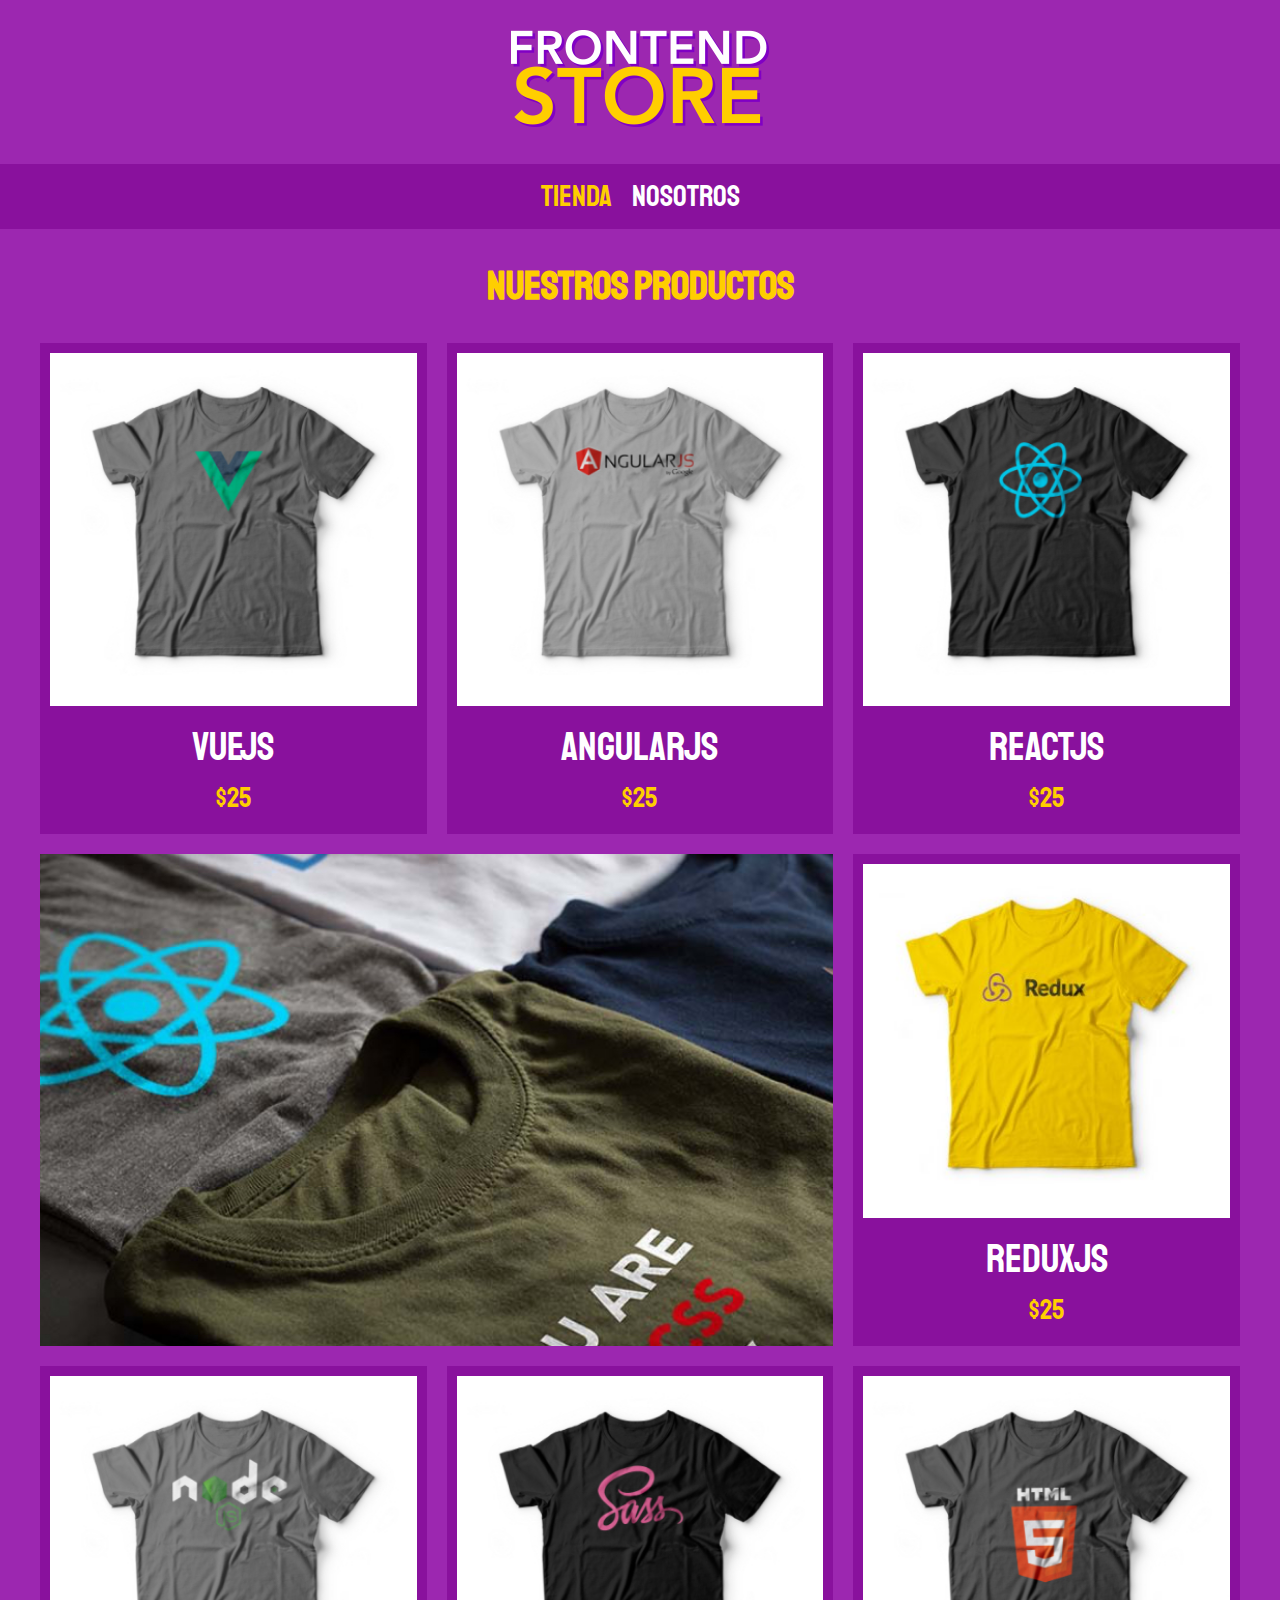
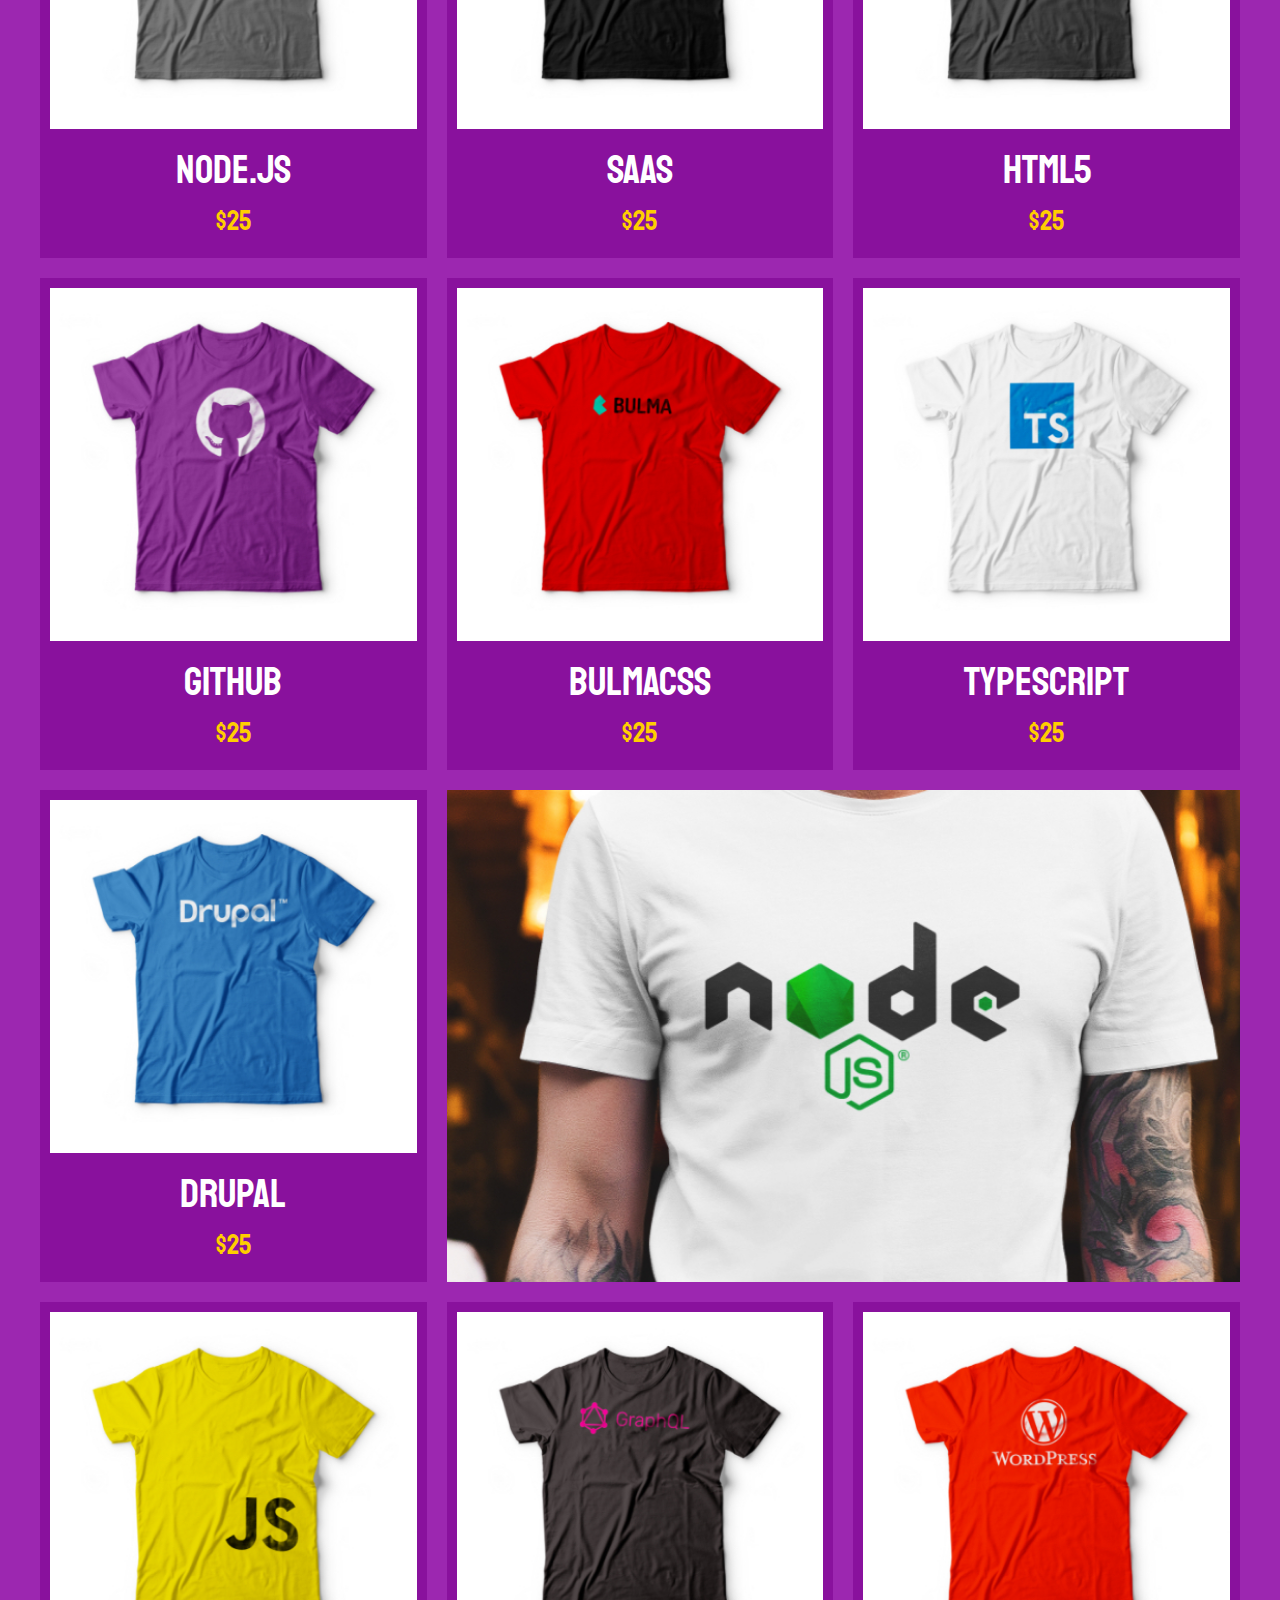
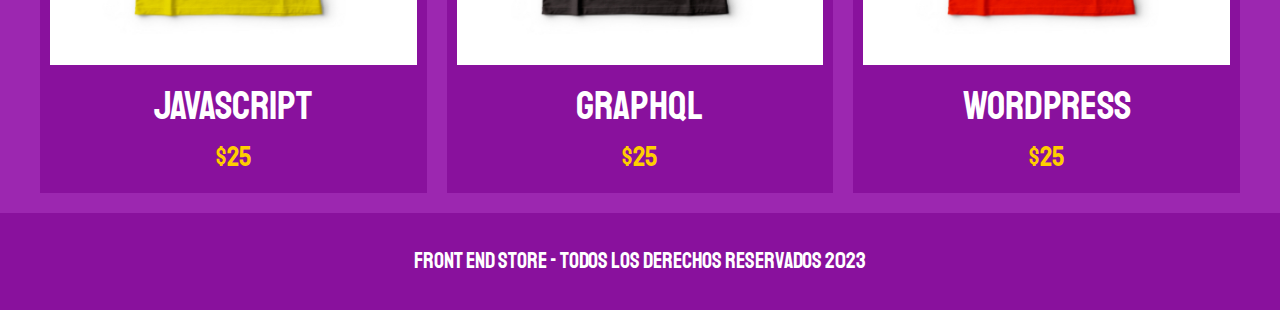
<file: index.html>
<!DOCTYPE html>
<html lang="en">
<head>
    <meta charset="UTF-8">
    <meta http-equiv="X-UA-Compatible" content="IE=edge">
    <meta name="viewport" content="width=device-width, initial-scale=1.0">
    <title>FrontEnd Store</title>
    <link rel="stylesheet" href="css/normalize.css">
    <link href="https://fonts.googleapis.com/css2?family=Staatliches&display=swap" rel="stylesheet">
    <link rel="stylesheet" href="css/style.css">
</head>
<body>
    <header class="header">
        <a href="index.html">
            <img class="header__logo" src="img/logo.png" alt="Logotipo">
        </a>
    </header>

    <nav class="navegacion">
        <a class="navegacion__enlace navegacion__enlace--activo" href="index.html">Tienda</a>
        <a class="navegacion__enlace" href="nosotros.html">Nosotros</a>
    </nav>

    <main class="contenedor">
        <h1>Nuestros Productos</h1>

        <div class="grid">
            <div class="producto">
                <a href="producto.html">
                    <img class="producto__imagen" src="img/1.jpg" alt="imagen camisa">
                    <div class="producto__informacion">
                        <p class="producto__nombre">VueJS</p>
                        <p class="producto__precio">$25</p>
                    </div>
                </a>
            </div> <!--.producto-->
            <div class="producto">
                <a href="producto.html">
                    <img class="producto__imagen" src="img/2.jpg" alt="imagen camisa">
                    <div class="producto__informacion">
                        <p class="producto__nombre">AngularJS</p>
                        <p class="producto__precio">$25</p>
                    </div>
                </a>
            </div> <!--.producto-->
            <div class="producto">
                <a href="producto.html">
                    <img class="producto__imagen" src="img/3.jpg" alt="imagen camisa">
                    <div class="producto__informacion">
                        <p class="producto__nombre">ReactJS</p>
                        <p class="producto__precio">$25</p>
                    </div>
                </a>
            </div> <!--.producto-->
            <div class="producto">
                <a href="producto.html">
                    <img class="producto__imagen" src="img/4.jpg" alt="imagen camisa">
                    <div class="producto__informacion">
                        <p class="producto__nombre">ReduxJS</p>
                        <p class="producto__precio">$25</p>
                    </div>
                </a>
            </div> <!--.producto-->
            <div class="producto">
                <a href="producto.html">
                    <img class="producto__imagen" src="img/5.jpg" alt="imagen camisa">
                    <div class="producto__informacion">
                        <p class="producto__nombre">Node.js</p>
                        <p class="producto__precio">$25</p>
                    </div>
                </a>
            </div> <!--.producto-->
            <div class="producto">
                <a href="producto.html">
                    <img class="producto__imagen" src="img/6.jpg" alt="imagen camisa">
                    <div class="producto__informacion">
                        <p class="producto__nombre">SAAS</p>
                        <p class="producto__precio">$25</p>
                    </div>
                </a>
            </div> <!--.producto-->
            <div class="producto">
                <a href="producto.html">
                    <img class="producto__imagen" src="img/7.jpg" alt="imagen camisa">
                    <div class="producto__informacion">
                        <p class="producto__nombre">HTML5</p>
                        <p class="producto__precio">$25</p>
                    </div>
                </a>
            </div> <!--.producto-->
            <div class="producto">
                <a href="producto.html">
                    <img class="producto__imagen" src="img/8.jpg" alt="imagen camisa">
                    <div class="producto__informacion">
                        <p class="producto__nombre">Github</p>
                        <p class="producto__precio">$25</p>
                    </div>
                </a>
            </div> <!--.producto-->
            <div class="producto">
                <a href="producto.html">
                    <img class="producto__imagen" src="img/9.jpg" alt="imagen camisa">
                    <div class="producto__informacion">
                        <p class="producto__nombre">BulmaCSS</p>
                        <p class="producto__precio">$25</p>
                    </div>
                </a>
            </div> <!--.producto-->
            <div class="producto">
                <a href="producto.html">
                    <img class="producto__imagen" src="img/10.jpg" alt="imagen camisa">
                    <div class="producto__informacion">
                        <p class="producto__nombre">TypeScript</p>
                        <p class="producto__precio">$25</p>
                    </div>
                </a>
            </div> <!--.producto-->
            <div class="producto">
                <a href="producto.html">
                    <img class="producto__imagen" src="img/11.jpg" alt="imagen camisa">
                    <div class="producto__informacion">
                        <p class="producto__nombre">Drupal</p>
                        <p class="producto__precio">$25</p>
                    </div>
                </a>
            </div> <!--.producto-->
            <div class="producto">
                <a href="producto.html">
                    <img class="producto__imagen" src="img/12.jpg" alt="imagen camisa">
                    <div class="producto__informacion">
                        <p class="producto__nombre">JavaScript</p>
                        <p class="producto__precio">$25</p>
                    </div>
                </a>
            </div> <!--.producto-->
            <div class="producto">
                <a href="producto.html">
                    <img class="producto__imagen" src="img/13.jpg" alt="imagen camisa">
                    <div class="producto__informacion">
                        <p class="producto__nombre">GraphQL</p>
                        <p class="producto__precio">$25</p>
                    </div>
                </a>
            </div> <!--.producto-->
            <div class="producto">
                <a href="producto.html">
                    <img class="producto__imagen" src="img/14.jpg" alt="imagen camisa">
                    <div class="producto__informacion">
                        <p class="producto__nombre">WordPress</p>
                        <p class="producto__precio">$25</p>
                    </div>
                </a>
            </div> <!--.producto-->

            <div class="grafico grafico--camisas"></div>
            <div class="grafico grafico--node"></div>
        </div>
    </main>

    <footer class="footer">
        <p class="footer__texto">Front End Store - Todos los derechos Reservados 2023</p>
    </footer>
    
</body>
</html>
</file>
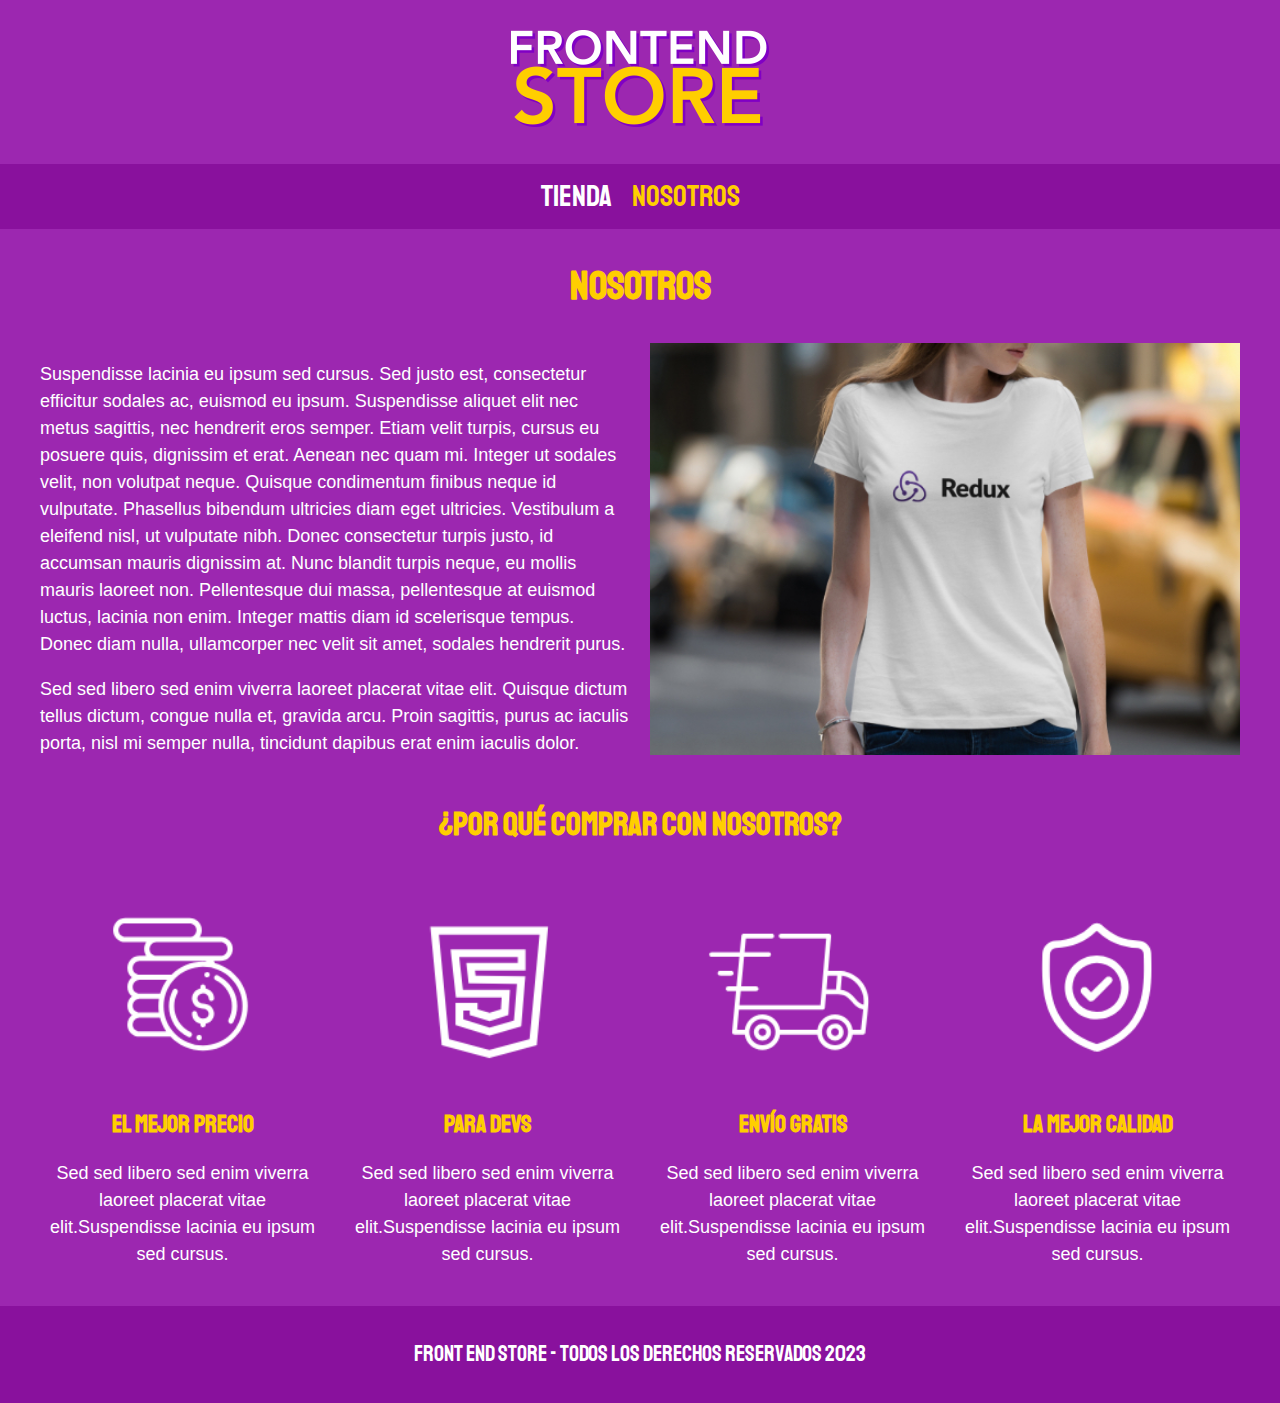
<file: nosotros.html>
<!DOCTYPE html>
<html lang="en">
<head>
    <meta charset="UTF-8">
    <meta http-equiv="X-UA-Compatible" content="IE=edge">
    <meta name="viewport" content="width=device-width, initial-scale=1.0">
    <title>FrontEnd Store</title>
    <link rel="stylesheet" href="css/normalize.css">
    <link href="https://fonts.googleapis.com/css2?family=Staatliches&display=swap" rel="stylesheet">
    <link rel="stylesheet" href="css/style.css">
</head>
<body>
    <header class="header">
        <a href="index.html">
            <img class="header__logo" src="img/logo.png" alt="Logotipo">
        </a>
    </header>

    <nav class="navegacion">
        <a class="navegacion__enlace" href="index.html">Tienda</a>
        <a class="navegacion__enlace navegacion__enlace--activo" href="nosotros.html">Nosotros</a>
    </nav>

    <main class="contenedor">
        <h1>Nosotros</h1>

        <div class="nosotros">
            <div class="nosotros__contenido">
                <p>Suspendisse lacinia eu ipsum sed cursus. Sed justo est, consectetur efficitur sodales ac, euismod eu ipsum. Suspendisse aliquet elit nec metus sagittis, nec hendrerit eros semper. Etiam velit turpis, cursus eu posuere quis, dignissim et erat. Aenean nec quam mi. Integer ut sodales velit, non volutpat neque. Quisque condimentum finibus neque id vulputate. Phasellus bibendum ultricies diam eget ultricies. Vestibulum a eleifend nisl, ut vulputate nibh. Donec consectetur turpis justo, id accumsan mauris dignissim at. Nunc blandit turpis neque, eu mollis mauris laoreet non. Pellentesque dui massa, pellentesque at euismod luctus, lacinia non enim. Integer mattis diam id scelerisque tempus. Donec diam nulla, ullamcorper nec velit sit amet, sodales hendrerit purus.</p>
                <p>Sed sed libero sed enim viverra laoreet placerat vitae elit. Quisque dictum tellus dictum, congue nulla et, gravida arcu. Proin sagittis, purus ac iaculis porta, nisl mi semper nulla, tincidunt dapibus erat enim iaculis dolor.</p>
            </div>
            <img class="nosotros__imagen" src="img/nosotros.jpg" alt="imagen nosotros">
        </div>
    </main>

    <section class="contenedor comprar">
        <h2 class="comprar__titulo">¿Por qué comprar con nosotros?</h2>

        <div class="bloques">
            <div class="bloque">
                <img class="bloque__imagen" src="img/icono_1.png" alt="porque comprar">
                <h3 class="bloque__titulo">El Mejor Precio</h3>
                <p>Sed sed libero sed enim viverra laoreet placerat vitae elit.Suspendisse lacinia eu ipsum sed cursus.</p>
            </div> <!--.bloque-->

            <div class="bloque">
                <img class="bloque__imagen" src="img/icono_2.png" alt="porque comprar">
                <h3 class="bloque__titulo">Para Devs</h3>
                <p>Sed sed libero sed enim viverra laoreet placerat vitae elit.Suspendisse lacinia eu ipsum sed cursus.</p>
            </div> <!--.bloque-->

            <div class="bloque">
                <img class="bloque__imagen" src="img/icono_3.png" alt="porque comprar">
                <h3 class="bloque__titulo">Envío Gratis</h3>
                <p>Sed sed libero sed enim viverra laoreet placerat vitae elit.Suspendisse lacinia eu ipsum sed cursus.</p>
            </div> <!--.bloque-->

            <div class="bloque">
                <img class="bloque__imagen" src="img/icono_4.png" alt="porque comprar">
                <h3 class="bloque__titulo">La Mejor Calidad</h3>
                <p>Sed sed libero sed enim viverra laoreet placerat vitae elit.Suspendisse lacinia eu ipsum sed cursus.</p>
            </div> <!--.bloque-->

        </div> <!--.bloques-->
    </section>

    <footer class="footer">
        <p class="footer__texto">Front End Store - Todos los derechos Reservados 2023</p>
    </footer>
    
</body>
</html>
</file>
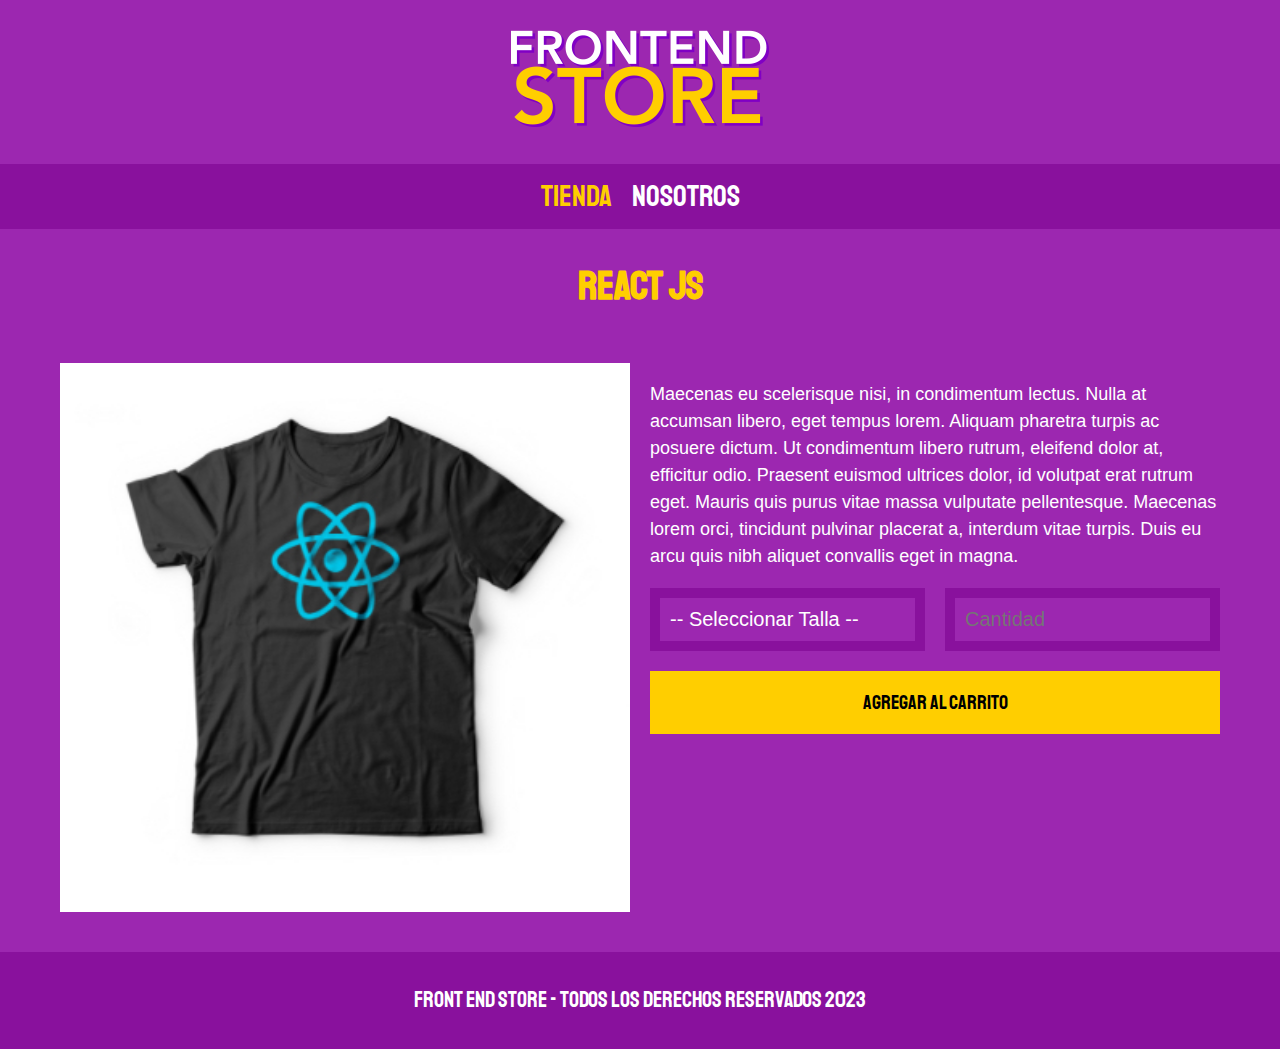
<file: producto.html>
<!DOCTYPE html>
<html lang="en">
<head>
    <meta charset="UTF-8">
    <meta http-equiv="X-UA-Compatible" content="IE=edge">
    <meta name="viewport" content="width=device-width, initial-scale=1.0">
    <title>FrontEnd Store</title>
    <link rel="stylesheet" href="css/normalize.css">
    <link href="https://fonts.googleapis.com/css2?family=Staatliches&display=swap" rel="stylesheet">
    <link rel="stylesheet" href="css/style.css">
</head>
<body>
    <header class="header">
        <a href="index.html">
            <img class="header__logo" src="img/logo.png" alt="Logotipo">
        </a>
    </header>

    <nav class="navegacion">
        <a class="navegacion__enlace navegacion__enlace--activo" href="index.html">Tienda</a>
        <a class="navegacion__enlace" href="nosotros.html">Nosotros</a>
    </nav>

    <main class="contenedor">
        <h1>React JS</h1>

        <div class="camisa">
            <img class="camisa__imagen" src="img/3.jpg" alt="Imagen del Producto">

            <div class="camisa__contenido">
                <p>Maecenas eu scelerisque nisi, in condimentum lectus. Nulla at accumsan libero, eget tempus lorem. Aliquam pharetra turpis ac posuere dictum. Ut condimentum libero rutrum, eleifend dolor at, efficitur odio. Praesent euismod ultrices dolor, id volutpat erat rutrum eget. Mauris quis purus vitae massa vulputate pellentesque. Maecenas lorem orci, tincidunt pulvinar placerat a, interdum vitae turpis. Duis eu arcu quis nibh aliquet convallis eget in magna.</p>
                <form class="formulario">
                    <select class="formulario__campo">
                        <option disabled selected>-- Seleccionar Talla --</option>
                        <option>Chica</option>
                        <option>Mediana</option>
                        <option>Grande</option>
                    </select>
                    <input class="formulario__campo" type="number" placeholder="Cantidad" min="1">
                    <input class="formulario__submit" type="submit" value="Agregar al Carrito">
                </form>
            </div>
        </div>
    </main>

    <footer class="footer">
        <p class="footer__texto">Front End Store - Todos los derechos Reservados 2023</p>
    </footer>
    
</body>
</html>
</file>
<file: css/style.css>
:root {
    --primario: #9C27B0;
    --primarioOscuro: #89119D;
    --secundario: #FFCE00;
    --secundarioOscuro: rgb(233,287,2);
    --blanco: #FFF;
    --negro: #000;

    --fuentePricipal: 'Staatliches', cursive;
}

html {
    box-sizing: border-box;
    font-size: 62.5%;
}

*, *:before, *:after {
    box-sizing: inherit;
}

/** Globales **/
body {
    background-color: var(--primario);
    font-size: 1.6rem;
    line-height: 1.5;
}
p {
    font-size: 1.8rem;
    font-family: Arial, Helvetica, sans-serif;
    color: var(--blanco);
}
a {
    text-decoration: none;
}
img{
    width: 100%;
}
.contenedor {
    max-width: 120rem;
    margin: 0 auto;
}
h1, h2, h3 {
    text-align: center;
    color: var(--secundario);
    font-family: var(--fuentePricipal);
}
h1 {
    font-size: 4rem;
}
h2 {
    font-size: 3.2rem;
}
h3 {
    font-size: 2.4rem;
}

/** Header **/
.header {
    display: flex;
    justify-content: center;
}
.header__logo {
    margin: 3rem 0;
}
/** Footer **/
.footer{
    background-color: var(--primarioOscuro);
    padding: 1rem 0;
    margin-top: 2rem;
}
.footer__texto{
    font-family: var(--fuentePricipal);
    text-align: center;
    font-size: 2.2rem;
}
/** Navegación **/
.navegacion {
    background-color: var(--primarioOscuro);
    padding: 1rem 0;
    display: flex;
    justify-content: center;
    gap: 2rem; /** Separación forma nueva**/
}
.navegacion__enlace{
    font-family: var(--fuentePricipal);
    color: var(--blanco);
    font-size: 3rem;
    /*margin-right: 2rem; va con la forma vieja*/
}
/*.navegacion__enlace:last-of-type{
    margin-right: 0;
} Forma vieja*/
.navegacion__enlace--activo,
.navegacion__enlace:hover{
    color: var(--secundario);
}
/** Grid **/
.grid {
    display: grid;
    grid-template-columns: repeat(2, 1fr);
    gap: 2rem;
}
@media (min-width: 768px) {
    .grid {
        grid-template-columns: repeat(3, 1fr);
    }
}
/** Productos **/
.producto {
    background-color: var(--primarioOscuro);
    padding: 1rem;
}

.producto__nombre {
    font-size: 4rem;
}
.producto__precio {
    font-size: 2.8rem;
    color: var(--secundario);
}
.producto__nombre,
.producto__precio {
    font-family: var(--fuentePricipal);
    margin: 1rem 0;
    text-align: center;
    line-height: 1.2;
}
/** Graficos **/
.grafico {
    min-height: 30rem;
    background-repeat: no-repeat;
    background-size: cover;
    grid-column: 1 / 3;
}
.grafico--camisas {
    grid-row: 2 / 3;
    background-image: url(../img/grafico1.jpg);
}
.grafico--node {
    background-image: url(../img/grafico2.jpg);
    grid-row: 8 / 9;
}
@media (min-width: 768px) {
    .grafico--node {
        grid-row: 5 / 6;
        grid-column: 2 / 4;
}
}
/** Nosotros **/
.nosotros {
    display: grid;
    grid-template-rows: repeat(2, auto);
}
@media (min-width: 768px) {
    .nosotros {
        grid-template-columns: repeat(2, 1fr);
        column-gap: 2rem;
}
}
.nosotros__imagen {
    grid-row: 1 / 2;
}
@media (min-width: 768px) {
    .nosotros__imagen {
        grid-column: 2 / 3;
    }
}
/** Bloques **/
.bloques {
    display: grid;
    grid-template-columns: repeat(2, 1fr);
    gap: 2rem;
}
@media (min-width: 768px) {
    .bloques{
        grid-template-columns: repeat(4, 1fr);
    }
}
.bloque {
    text-align: center;
}

.bloque__titulo {
    margin: 0;
}
/** Pagina del Producto **/
.camisa {
    padding: 2rem; /** Para que todo el contenido se despegue un poco en la vista móvil **/
}
@media (min-width: 768px) {
    .camisa {
        display: grid;
        grid-template-columns: repeat(2, 1fr);
        column-gap: 2rem;
    }
}
.formulario {
    display: grid;
    grid-template-columns: repeat(2, 1fr);
    gap: 2rem;
}
.formulario__campo {
    border: 1rem solid var(--primarioOscuro);
    background-color: var(--primario);
    color: var(--blanco);
    font-size: 2rem;
    font-family: Arial, Helvetica, sans-serif;
    padding: 1rem;
    appearance: none;
    min-width: 100%; /** Aquí sucede la magia de los input **/
}
.formulario__submit {
    background-color: var(--secundario);
    border: none;
    font-size: 2rem;
    font-family: var(--fuentePricipal);
    padding: 2rem;
    transition: background-color .3s ease;
    grid-column: 1 / 3;
}
.formulario__submit:hover {
    cursor: pointer;
    background-color: var(--secundarioOscuro);
}
</file>
